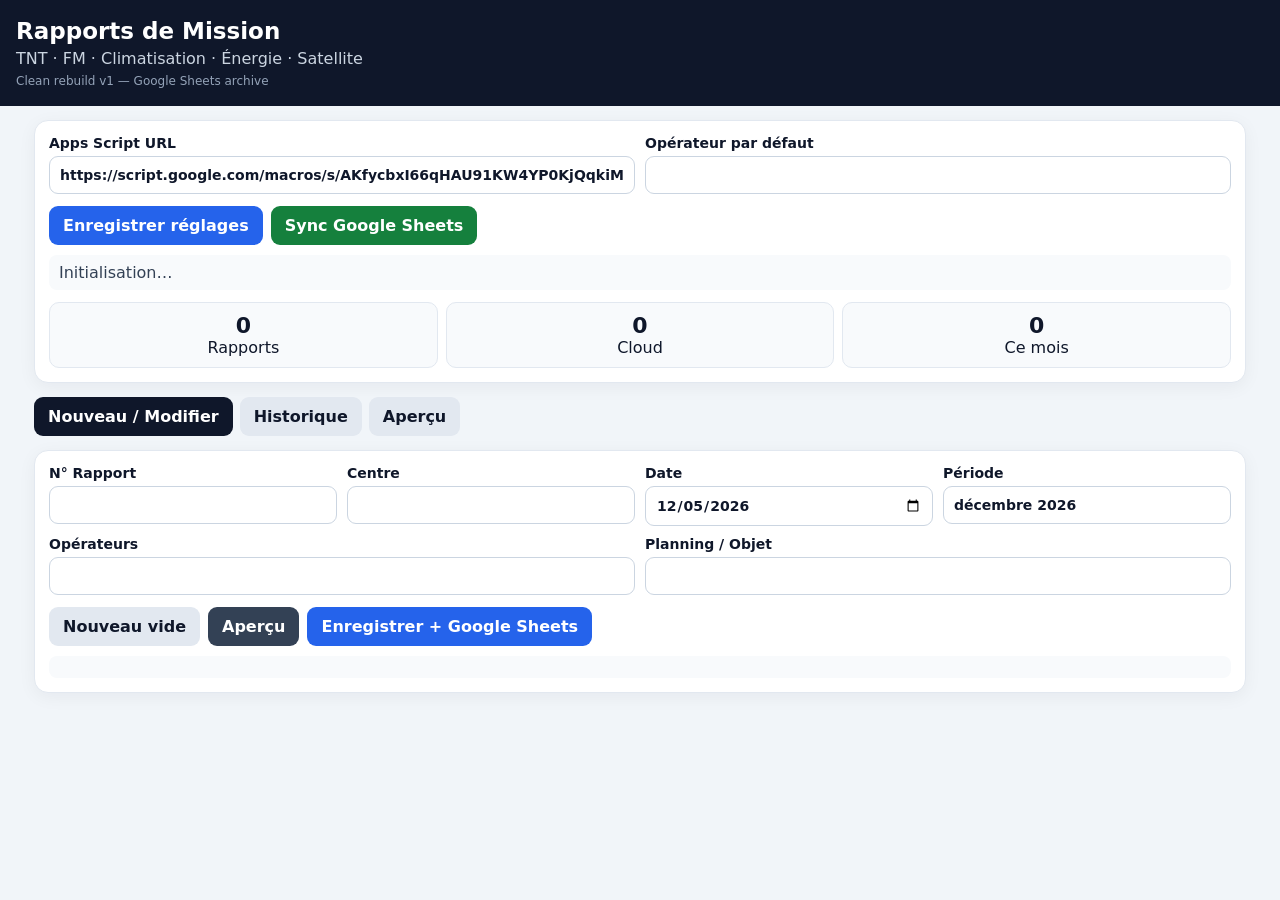
<file: index.html>
<!doctype html>
<html lang="fr">
<head>
  <meta charset="utf-8">
  <meta name="viewport" content="width=device-width,initial-scale=1,viewport-fit=cover">
  <meta name="theme-color" content="#0f172a">
  <title>Rapports de Mission — Clean</title>
  <style>
    :root{--bg:#f1f5f9;--card:#fff;--ink:#0f172a;--muted:#64748b;--line:#cbd5e1;--blue:#2563eb;--blue2:#1d4ed8;--green:#15803d;--red:#b91c1c;--amber:#b45309}
    *{box-sizing:border-box}body{margin:0;background:var(--bg);color:var(--ink);font-family:system-ui,-apple-system,Segoe UI,Roboto,Arial,sans-serif}
    button,input,select,textarea{font:inherit}.top{background:#0f172a;color:#fff;padding:18px 16px}.top h1{margin:0;font-size:23px}.top p{margin:5px 0 0;color:#cbd5e1}.shell{max-width:1240px;margin:auto;padding:14px}
    .card{background:var(--card);border:1px solid #e2e8f0;border-radius:14px;padding:14px;margin-bottom:14px;box-shadow:0 4px 18px rgba(15,23,42,.05)}
    .grid{display:grid;gap:10px}.g2{grid-template-columns:repeat(2,minmax(0,1fr))}.g4{grid-template-columns:repeat(4,minmax(0,1fr))}
    label{font-weight:650;font-size:14px}input,select,textarea{width:100%;margin-top:5px;border:1px solid var(--line);border-radius:9px;padding:10px;background:#fff;color:var(--ink)}
    textarea{min-height:70px;resize:vertical}.actions{display:flex;gap:8px;flex-wrap:wrap;margin-top:12px}
    button{border:0;border-radius:9px;padding:10px 14px;font-weight:750;cursor:pointer;background:var(--blue);color:#fff}button:hover{filter:brightness(.96)}
    button.secondary{background:#334155}button.light{background:#e2e8f0;color:#0f172a}button.danger{background:var(--red)}button.success{background:var(--green)}
    .tabs{display:flex;gap:7px;overflow:auto;margin-bottom:14px}.tab{background:#e2e8f0;color:#0f172a;white-space:nowrap}.tab.active{background:#0f172a;color:#fff}
    .panel{display:none}.panel.active{display:block}.status{min-height:22px;padding:8px 10px;border-radius:8px;margin-top:10px;background:#f8fafc;color:#334155}
    .status.ok{background:#dcfce7;color:#166534}.status.err{background:#fee2e2;color:#991b1b}.status.warn{background:#fef3c7;color:#92400e}
    .stats{display:grid;grid-template-columns:repeat(3,1fr);gap:8px;margin-top:12px}.stat{background:#f8fafc;border:1px solid #e2e8f0;border-radius:10px;padding:10px;text-align:center}.stat b{display:block;font-size:22px}
    .section{border:1px solid #cbd5e1;border-radius:12px;margin:14px 0;overflow:hidden}.section-head{display:flex;align-items:center;justify-content:space-between;gap:8px;background:#1d4ed8;color:#fff;padding:10px 12px}
    .section-head h3{margin:0;font-size:17px}.section-body{padding:10px}.table-wrap{overflow:auto}.rows{width:100%;border-collapse:collapse;min-width:850px}.rows th,.rows td{border:1px solid #cbd5e1;padding:5px;vertical-align:top}.rows th{background:#dbeafe;font-size:12px}.rows input,.rows textarea{margin:0;padding:7px;border-radius:5px;font-size:13px;min-width:92px}.rows textarea{min-width:160px;min-height:54px}
    .photo-box{min-width:145px}.thumbs{display:flex;gap:4px;flex-wrap:wrap;margin-top:5px}.thumbs img{width:44px;height:44px;object-fit:cover;border-radius:5px;border:1px solid #cbd5e1}
    .history-item{border:1px solid #e2e8f0;border-radius:11px;padding:11px;margin:9px 0}.history-title{display:flex;justify-content:space-between;gap:10px;align-items:center}.history-title h3{margin:0}.meta{display:flex;gap:8px;flex-wrap:wrap;color:var(--muted);font-size:14px;margin-top:6px}.badge{background:#e2e8f0;border-radius:99px;padding:3px 8px}
    .preview{background:#fff}.preview h2{text-align:center}.preview table{width:100%;border-collapse:collapse;margin:12px 0;font-size:12px}.preview th,.preview td{border:1px solid #94a3b8;padding:5px}.preview th{background:#dbeafe}.preview .pv-title{background:#1d4ed8;color:#fff;font-weight:700;padding:8px;margin-top:15px}
    .empty{color:var(--muted);text-align:center;padding:22px}.version{font-size:12px;color:#94a3b8;margin-top:6px}
    @media(max-width:760px){.g2,.g4{grid-template-columns:1fr}.shell{padding:9px}.card{border-radius:10px;padding:10px}.stats{grid-template-columns:1fr}.section-head{align-items:flex-start;flex-direction:column}.top h1{font-size:20px}}
    @media print{.top,.tabs,.config,.actions,.status,.stats{display:none!important}.shell{max-width:none;padding:0}.card{box-shadow:none;border:0}.panel{display:none!important}#previewPanel{display:block!important}}
  </style>
</head>
<body>
<header class="top">
  <h1>Rapports de Mission</h1>
  <p>TNT · FM · Climatisation · Énergie · Satellite</p>
  <div class="version">Clean rebuild v1 — Google Sheets archive</div>
</header>
<main class="shell">
  <section class="card config">
    <div class="grid g2">
      <label>Apps Script URL
        <input id="apiUrl" type="url" autocomplete="off">
      </label>
      <label>Opérateur par défaut
        <input id="defaultOperator" type="text">
      </label>
    </div>
    <div class="actions">
      <button id="saveSettings" type="button">Enregistrer réglages</button>
      <button id="syncTop" class="success" type="button">Sync Google Sheets</button>
    </div>
    <div id="globalStatus" class="status">Initialisation…</div>
    <div class="stats">
      <div class="stat"><b id="statTotal">0</b>Rapports</div>
      <div class="stat"><b id="statCloud">0</b>Cloud</div>
      <div class="stat"><b id="statMonth">0</b>Ce mois</div>
    </div>
  </section>

  <nav class="tabs">
    <button class="tab active" data-panel="formPanel" type="button">Nouveau / Modifier</button>
    <button class="tab" data-panel="historyPanel" type="button">Historique</button>
    <button class="tab" data-panel="previewPanel" type="button">Aperçu</button>
  </nav>

  <section id="formPanel" class="panel active">
    <form id="reportForm">
      <div class="card">
        <div class="grid g4">
          <label>N° Rapport<input id="reportNo" type="text" readonly></label>
          <label>Centre
            <input id="site" type="text" list="centres" required>
            <datalist id="centres">
              <option value="FIGUIG"><option value="BOUARFA"><option value="TENDRARA"><option value="AINCHAIR">
              <option value="BOUANANE"><option value="AIN CHWATER"><option value="BENITADJIT"><option value="TALSINET">
            </datalist>
          </label>
          <label>Date<input id="mainDate" type="date" required></label>
          <label>Période<input id="period" type="text"></label>
        </div>
        <div class="grid g2" style="margin-top:10px">
          <label>Opérateurs<input id="operators" type="text"></label>
          <label>Planning / Objet<input id="planning" type="text"></label>
        </div>
        <div class="actions">
          <button id="newBtn" class="light" type="button">Nouveau vide</button>
          <button id="previewBtn" class="secondary" type="button">Aperçu</button>
          <button type="submit">Enregistrer + Google Sheets</button>
        </div>
        <div id="formStatus" class="status"></div>
      </div>
      <div id="sections"></div>
    </form>
  </section>

  <section id="historyPanel" class="panel">
    <div class="card">
      <div class="grid g2">
        <label>Recherche<input id="search" type="search" placeholder="N° rapport, centre, opérateur…"></label>
        <label>Mois<input id="monthFilter" type="month"></label>
      </div>
      <div class="actions">
        <button id="syncHistory" class="success" type="button">Actualiser depuis Google Sheets</button>
      </div>
      <div id="historyStatus" class="status"></div>
      <div id="history"></div>
    </div>
  </section>

  <section id="previewPanel" class="panel">
    <div class="card">
      <div class="actions">
        <button id="printBtn" type="button">Imprimer / PDF</button>
        <button id="editPreviewBtn" class="secondary" type="button">Modifier</button>
      </div>
      <div id="preview" class="preview empty">Aucun rapport sélectionné.</div>
    </div>
  </section>
</main>

<script>
'use strict';
const LS_SETTINGS='rapport.excel.settings.v4.final.centres';
const LS_REPORTS='rapport.excel.reports.v4.final.centres';
const DEFAULT_API='https://script.google.com/macros/s/AKfycbxI66qHAU91KW4YP0KjQqkiMFX8WbzQ3cRqXmASemOpcSV2HVi6OeeZoKA4qJFKSyI0sg/exec';

const TX_FIELDS=[
  ['service','Service'],['fwdBefore','FWD Avant'],['refBefore','REF Avant'],['tempBefore','T° Avant'],
  ['alarmBefore','Alarm Avant'],['typeBefore','Type Avant'],['fwdAfter','FWD Après'],['refAfter','REF Après'],
  ['tempAfter','T° Après'],['alarmAfter','Alarm Après'],['typeAfter','Type Après'],['date','Date'],['remarks','Remarques']
];
const DEFINITIONS={
  tnt:{title:'1/ Émetteurs TNT',kind:'tx',fields:TX_FIELDS,defaults:[{service:'Service1'},{service:'Service2'}],
    interventions:['Soufflage et dépoussiérage de l’ensemble des parties internes de l’équipement','Contrôle visuel/auditif','Vérification de tous les modules, Connecteurs et câbles','Vérification de l’état des alimentations','Dépoussiérage de la baie']},
  fm:{title:'2/ Émetteurs FM',kind:'tx',fields:TX_FIELDS,defaults:[{service:'SNRT-MED6'},{service:'SNRT-Ojd'},{service:'SNRT-Int'},{service:'SNRT-Nat'},{service:'SNRT-Amz'}],
    interventions:['Soufflage et dépoussiérage de l’ensemble des parties internes de l’équipement','Contrôle visuel/auditif','Vérification de tous les modules, Connecteurs et câbles','Vérification de l’état des alimentations','Dépoussiérage de la baie']},
  clim:{title:'3/ Climatisation',kind:'clim',fields:[['service','Climatiseur'],['tempCons','T. Cons.'],['tempSalle','T. Salle'],['date','Date'],['remarks','Remarques']],defaults:[{service:'Climatiseur'}],interventions:['Contrôle visuel/auditif']},
  energie:{title:'4/ Énergie',kind:'energie',fields:[['puissance','Puissance'],['uout','U. out'],['frequence','Fréquence (Hz)'],['ubatterie','U. Batterie'],['compteur','Compteur (h)'],['tempHuile','Temp. Huile'],['pressionHuile','Pression Huile'],['date','Date'],['remarks','Remarques']],defaults:[{}],
    interventions:['Contrôle visuel/auditif','Démarrage d’essai 5mn','Dépoussiérage extérieur du GE','Dépoussiérage des armoires électriques','Vérification de tous les disjoncteurs, Connecteurs et câbles']},
  satellite:{title:'5/ Satellite',kind:'satellite',fields:[['cn','C/N (dB)']],defaults:[{}],interventions:[]}
};
const ORDER=['tnt','fm','clim','energie','satellite'];

let settings=readJson(LS_SETTINGS,{apiUrl:DEFAULT_API,defaultOperator:''});
let reports=readJson(LS_REPORTS,[]);
let current=null;
let draft=emptyReport();

function $(s){return document.querySelector(s)}
function $$(s){return Array.from(document.querySelectorAll(s))}
function clone(v){return JSON.parse(JSON.stringify(v))}
function readJson(k,f){try{const r=localStorage.getItem(k);return r?JSON.parse(r):clone(f)}catch(_){return clone(f)}}
function writeJson(k,v){localStorage.setItem(k,JSON.stringify(v))}
function esc(v){return String(v??'').replace(/[&<>"']/g,c=>({'&':'&amp;','<':'&lt;','>':'&gt;','"':'&quot;',"'":'&#039;'}[c]))}
function today(){const d=new Date(),z=d.getTimezoneOffset()*60000;return new Date(d-z).toISOString().slice(0,10)}
function monthText(v){if(!v)return'';const d=new Date(v+'T00:00:00');return d.toLocaleDateString('fr-FR',{month:'long',year:'numeric'})}
function dateFr(v){const m=String(v||'').match(/^(\d{4})-(\d{2})-(\d{2})$/);return m?`${m[3]}/${m[2]}/${m[1]}`:String(v||'')}
function uid(){return crypto.randomUUID?crypto.randomUUID():'uid-'+Date.now()+'-'+Math.random().toString(16).slice(2)}
function setStatus(node,msg,type=''){node.textContent=msg;node.className='status '+type}
function reportKey(r){return r.uid||r.reportNo||`${r.site}|${r.mainDate}|${r.createdAt}`}
function rowTemplate(obj={}){return {...obj,photoDataUrls:Array.isArray(obj.photoDataUrls)?obj.photoDataUrls:obj.photoDataUrl?[obj.photoDataUrl]:[]}}

function emptyReport(){
  const d=today(),sections={};
  ORDER.forEach(k=>{const def=DEFINITIONS[k];sections[k]={key:k,kind:def.kind,title:def.title,rows:def.defaults.map(rowTemplate),interventions:clone(def.interventions)}});
  return {uid:uid(),reportNo:'',planning:'',site:'',mainDate:d,period:monthText(d),operators:settings.defaultOperator||'',sections,photos:{},createdAt:new Date().toISOString(),updatedAt:'',source:'local'};
}
function normalizeReport(input){
  const r=clone(input||{});
  r.uid=r.uid||uid();r.sections=r.sections||{};r.photos=r.photos||{};
  ORDER.forEach(k=>{
    const def=DEFINITIONS[k],s=r.sections[k]||{};
    s.key=k;s.kind=s.kind||def.kind;s.title=s.title||def.title;s.interventions=Array.isArray(s.interventions)?s.interventions:clone(def.interventions);
    s.rows=(Array.isArray(s.rows)&&s.rows.length?s.rows:def.defaults).map(rowTemplate);r.sections[k]=s;
  });
  return r;
}

function switchPanel(id){
  $$('.panel').forEach(p=>p.classList.toggle('active',p.id===id));
  $$('.tab').forEach(b=>b.classList.toggle('active',b.dataset.panel===id));
  window.scrollTo({top:0,behavior:'smooth'});
}
function fillMeta(r){
  $('#reportNo').value=r.reportNo||'';$('#site').value=r.site||'';$('#mainDate').value=r.mainDate||today();
  $('#period').value=r.period||monthText(r.mainDate||today());$('#operators').value=r.operators||'';
  $('#planning').value=r.planning||'';
}
function renderForm(r){
  draft=normalizeReport(r);current=draft;fillMeta(draft);
  const box=$('#sections');box.innerHTML='';
  ORDER.forEach(k=>box.appendChild(renderSection(k,draft.sections[k])));
}
function renderSection(key,section){
  const def=DEFINITIONS[key],root=document.createElement('section');root.className='section';root.dataset.key=key;
  root.innerHTML=`<div class="section-head"><h3>${esc(def.title)}</h3><div class="actions" style="margin:0"><button class="light add-row" type="button">+ Ligne</button></div></div><div class="section-body"><div class="table-wrap"></div></div>`;
  const table=document.createElement('table');table.className='rows';
  table.innerHTML=`<thead><tr>${def.fields.map(f=>`<th>${esc(f[1])}</th>`).join('')}<th>Photos</th><th></th></tr></thead><tbody></tbody>`;
  const tbody=table.querySelector('tbody');section.rows.forEach((row,i)=>tbody.appendChild(renderRow(key,row,i)));
  root.querySelector('.table-wrap').appendChild(table);
  root.querySelector('.add-row').onclick=()=>{section.rows.push(rowTemplate({date:$('#mainDate').value||today()}));tbody.appendChild(renderRow(key,section.rows.at(-1),section.rows.length-1))};
  return root;
}
function renderRow(key,row,index){
  const def=DEFINITIONS[key],tr=document.createElement('tr');tr.dataset.index=index;
  def.fields.forEach(([field])=>{
    const td=document.createElement('td'),isRemarks=field==='remarks';
    const input=document.createElement(isRemarks?'textarea':'input');
    input.type=field==='date'?'date':'text';input.value=row[field]||'';input.dataset.field=field;
    input.oninput=()=>{row[field]=input.value};td.appendChild(input);tr.appendChild(td);
  });
  const photoTd=document.createElement('td');photoTd.className='photo-box';
  photoTd.innerHTML=`<input type="file" accept="image/*" multiple><div class="thumbs"></div>`;
  const thumbs=photoTd.querySelector('.thumbs');
  const drawThumbs=()=>{thumbs.innerHTML=(row.photoDataUrls||[]).map(src=>`<img src="${esc(src)}" alt="">`).join('')};
  drawThumbs();
  photoTd.querySelector('input').onchange=async e=>{
    const files=Array.from(e.target.files||[]).slice(0,3);
    setStatus($('#formStatus'),'Compression des photos…','warn');
    try{for(const f of files)row.photoDataUrls.push(await compressImage(f));drawThumbs();setStatus($('#formStatus'),'Photos ajoutées.','ok')}
    catch(err){setStatus($('#formStatus'),'Erreur photo: '+err.message,'err')}
    e.target.value='';
  };
  tr.appendChild(photoTd);
  const act=document.createElement('td');act.innerHTML='<button type="button" class="danger">×</button>';
  act.querySelector('button').onclick=()=>{const arr=draft.sections[key].rows;const pos=arr.indexOf(row);if(pos>=0)arr.splice(pos,1);tr.remove()};
  tr.appendChild(act);return tr;
}
function collect(){
  const r=normalizeReport(draft);
  r.reportNo=$('#reportNo').value.trim();r.site=$('#site').value.trim();r.mainDate=$('#mainDate').value;
  r.period=$('#period').value.trim();r.operators=$('#operators').value.trim();r.planning=$('#planning').value.trim();
  r.updatedAt=new Date().toISOString();return r;
}
function compressImage(file,max=1000,quality=.55){
  return new Promise((resolve,reject)=>{
    const fr=new FileReader();fr.onerror=()=>reject(new Error('Lecture impossible'));fr.onload=()=>{
      const img=new Image();img.onerror=()=>reject(new Error('Image invalide'));img.onload=()=>{
        const scale=Math.min(1,max/Math.max(img.width,img.height)),c=document.createElement('canvas');
        c.width=Math.round(img.width*scale);c.height=Math.round(img.height*scale);c.getContext('2d').drawImage(img,0,0,c.width,c.height);
        resolve(c.toDataURL('image/jpeg',quality));
      };img.src=fr.result;
    };fr.readAsDataURL(file);
  });
}

function upsertLocal(r){
  const n=normalizeReport(r),i=reports.findIndex(x=>reportKey(x)===reportKey(n)||x.reportNo&&x.reportNo===n.reportNo);
  if(i>=0)reports[i]=n;else reports.unshift(n);reports.sort(sortReports);writeJson(LS_REPORTS,reports);current=n;draft=clone(n);renderHistory();updateStats();
}
function sortReports(a,b){return String(b.updatedAt||b.createdAt||'').localeCompare(String(a.updatedAt||a.createdAt||''))}
function mergeCloud(cloud){
  const m=new Map();reports.forEach(r=>m.set(reportKey(r),normalizeReport(r)));
  (cloud||[]).forEach(r=>{const n=normalizeReport(r);n.source='cloud';m.set(reportKey(n),n)});
  reports=Array.from(m.values()).sort(sortReports);writeJson(LS_REPORTS,reports);
}
function jsonp(action,params={}){
  return new Promise((resolve,reject)=>{
    const base=(settings.apiUrl||'').trim();if(!base)return reject(new Error('Apps Script URL manquant'));
    const cb='cb_'+Date.now()+'_'+Math.random().toString(16).slice(2),url=new URL(base);
    url.searchParams.set('action',action);url.searchParams.set('callback',cb);Object.entries(params).forEach(([k,v])=>url.searchParams.set(k,v));
    const s=document.createElement('script');const t=setTimeout(()=>done(new Error('Timeout Apps Script')),25000);
    window[cb]=data=>done(null,data);s.onerror=()=>done(new Error('Connexion impossible'));
    function done(err,data){clearTimeout(t);delete window[cb];s.remove();err?reject(err):resolve(data)}
    s.src=url.toString();document.body.appendChild(s);
  });
}
function postNoCors(action,payload){
  const body=new URLSearchParams({action,payload:JSON.stringify(payload)});
  return fetch(settings.apiUrl,{method:'POST',mode:'no-cors',headers:{'Content-Type':'application/x-www-form-urlencoded;charset=UTF-8'},body});
}
async function syncReports(statusNode=$('#globalStatus')){
  settings.apiUrl=$('#apiUrl').value.trim();writeJson(LS_SETTINGS,settings);
  setStatus(statusNode,'Connexion à Google Sheets…','warn');
  try{
    const setup=await jsonp('setup');if(!setup||!setup.ok)throw new Error(setup?.error||'Setup refusé');
    const res=await jsonp('listReports',{limit:500});if(!res||!res.ok)throw new Error(res?.error||'Lecture refusée');
    mergeCloud(res.reports||[]);renderHistory();updateStats();
    setStatus(statusNode,`Sync OK: ${(res.reports||[]).length} rapports récupérés depuis Google Sheets.`,'ok');
    return res.reports||[];
  }catch(err){setStatus(statusNode,'Erreur Sync: '+err.message,'err');throw err}
}
async function refreshNumber(){
  if(draft.reportNo)return;
  $('#reportNo').value='RPT-'+today().replaceAll('-','')+'-001';
  try{const r=await jsonp('nextNumber');if(r?.ok&&r.nextNumber){draft.reportNo=r.nextNumber;$('#reportNo').value=r.nextNumber}}catch(_){}
}
async function saveReport(e){
  e.preventDefault();const r=collect();
  if(!r.site||!r.mainDate){setStatus($('#formStatus'),'Centre et date obligatoires.','err');return}
  if(!r.reportNo)r.reportNo=$('#reportNo').value||'RPT-'+Date.now();
  upsertLocal(r);renderPreview(r);switchPanel('previewPanel');
  setStatus($('#formStatus'),'Sauvegarde locale OK. Envoi vers Google Sheets…','warn');
  try{
    await postNoCors('saveReport',r);
    setStatus($('#formStatus'),'Envoi effectué. Vérification Google Sheets…','warn');
    await new Promise(x=>setTimeout(x,1800));
    await syncReports($('#formStatus'));
    const found=reports.find(x=>x.uid===r.uid||x.reportNo===r.reportNo);
    if(found){current=found;renderPreview(found)}
  }catch(err){setStatus($('#formStatus'),'Rapport gardé localement. Erreur Cloud: '+err.message,'err')}
}
function newReport(){
  draft=emptyReport();current=draft;renderForm(draft);refreshNumber();setStatus($('#formStatus'),'Nouveau rapport prêt.','ok');switchPanel('formPanel');
}
function editReport(index){
  const r=window.filteredReports[index];if(!r)return;renderForm(r);setStatus($('#formStatus'),'Rapport chargé pour modification.','ok');switchPanel('formPanel');
}
function viewReport(index){const r=window.filteredReports[index];if(!r)return;current=r;renderPreview(r);switchPanel('previewPanel')}
function removeLocal(index){
  const r=window.filteredReports[index];if(!r||!confirm('Masquer ce rapport localement ? Il restera dans Google Sheets.'))return;
  reports=reports.filter(x=>reportKey(x)!==reportKey(r));writeJson(LS_REPORTS,reports);renderHistory();updateStats();
}
function renderHistory(){
  const q=($('#search').value||'').toLowerCase().trim(),m=$('#monthFilter').value||'';
  const filtered=reports.filter(r=>{const h=`${r.reportNo||''} ${r.site||''} ${r.operators||''} ${r.period||''}`.toLowerCase();return(!q||h.includes(q))&&(!m||String(r.mainDate||'').startsWith(m))});
  window.filteredReports=filtered;const box=$('#history');
  if(!filtered.length){box.innerHTML='<div class="empty">Aucun rapport. Clique « Actualiser depuis Google Sheets ».</div>';return}
  box.innerHTML=filtered.map((r,i)=>`<article class="history-item">
    <div class="history-title"><h3>${esc(r.reportNo||'Rapport')}</h3>${r.sheetUrl?`<a href="${esc(r.sheetUrl)}" target="_blank" rel="noopener">Google Sheet</a>`:''}</div>
    <div class="meta"><span class="badge">${esc(dateFr(r.mainDate))}</span><span class="badge">${esc(r.site||'Centre vide')}</span><span class="badge">${esc(r.operators||'')}</span><span class="badge">${esc(r.source||'local')}</span></div>
    <div class="actions"><button type="button" onclick="viewReport(${i})">Voir</button><button class="secondary" type="button" onclick="editReport(${i})">Modifier</button><button class="light" type="button" onclick="removeLocal(${i})">Masquer local</button></div>
  </article>`).join('');
}
function rowHasData(key,row){
  const fields=DEFINITIONS[key].fields.map(x=>x[0]).filter(x=>!['service','date'].includes(x));
  return fields.some(f=>String(row[f]||'').trim())||(row.photoDataUrls||[]).length>0;
}
function renderPreview(r){
  const n=normalizeReport(r);let html=`<h2>Rapport de Maintenance</h2>
  <table><tr><th>Centre</th><td>${esc(n.site)}</td><th>Date</th><td>${esc(dateFr(n.mainDate))}</td></tr>
  <tr><th>Période</th><td>${esc(n.period)}</td><th>Opérateurs</th><td>${esc(n.operators)}</td></tr></table>`;
  ORDER.forEach(k=>{
    const def=DEFINITIONS[k],rows=n.sections[k].rows.filter(row=>rowHasData(k,row));if(!rows.length)return;
    html+=`<div class="pv-title">${esc(def.title)}</div><div class="table-wrap"><table><thead><tr>${def.fields.map(f=>`<th>${esc(f[1])}</th>`).join('')}<th>Photos</th></tr></thead><tbody>`;
    rows.forEach(row=>{html+='<tr>'+def.fields.map(([f])=>`<td>${esc(f==='date'?dateFr(row[f]):row[f]||'')}</td>`).join('')+`<td>${(row.photoDataUrls||[]).map(src=>`<img src="${esc(src)}" style="width:55px;height:55px;object-fit:cover;margin:2px">`).join('')}</td></tr>`});
    html+='</tbody></table></div>';
  });
  $('#preview').className='preview';$('#preview').innerHTML=html;
}
function updateStats(){
  $('#statTotal').textContent=reports.length;$('#statCloud').textContent=reports.filter(r=>r.source==='cloud'||r.sheetUrl).length;
  const m=today().slice(0,7);$('#statMonth').textContent=reports.filter(r=>String(r.mainDate||'').startsWith(m)).length;
}
function saveSettings(){
  settings={apiUrl:$('#apiUrl').value.trim(),defaultOperator:$('#defaultOperator').value.trim()};writeJson(LS_SETTINGS,settings);setStatus($('#globalStatus'),'Réglages enregistrés.','ok');
}
async function clearOldWorkers(){
  try{if('serviceWorker'in navigator){const regs=await navigator.serviceWorker.getRegistrations();await Promise.all(regs.map(r=>r.unregister()))}
  if('caches'in window){const keys=await caches.keys();await Promise.all(keys.map(k=>caches.delete(k)))}}catch(_){}
}
async function init(){
  await clearOldWorkers();
  $('#apiUrl').value=settings.apiUrl||DEFAULT_API;$('#defaultOperator').value=settings.defaultOperator||'';
  reports=(Array.isArray(reports)?reports:[]).map(normalizeReport).sort(sortReports);writeJson(LS_REPORTS,reports);
  renderForm(draft);renderHistory();updateStats();refreshNumber();
  setStatus($('#globalStatus'),'Interface propre chargée. Récupération de l’archive Google Sheets…','warn');
  try{await syncReports($('#globalStatus'))}catch(_){}
}

$$('.tab').forEach(b=>b.onclick=()=>switchPanel(b.dataset.panel));
$('#saveSettings').onclick=saveSettings;$('#syncTop').onclick=()=>syncReports($('#globalStatus'));
$('#syncHistory').onclick=()=>syncReports($('#historyStatus'));$('#reportForm').onsubmit=saveReport;
$('#newBtn').onclick=newReport;$('#previewBtn').onclick=()=>{current=collect();renderPreview(current);switchPanel('previewPanel')};
$('#search').oninput=renderHistory;$('#monthFilter').oninput=renderHistory;$('#printBtn').onclick=()=>window.print();
$('#editPreviewBtn').onclick=()=>{if(current){renderForm(current);switchPanel('formPanel')}};
$('#mainDate').onchange=()=>{if(!$('#period').value)$('#period').value=monthText($('#mainDate').value);ORDER.forEach(k=>draft.sections[k].rows.forEach(r=>{if(!r.date)r.date=$('#mainDate').value}));renderForm(draft)};
window.viewReport=viewReport;window.editReport=editReport;window.removeLocal=removeLocal;
document.addEventListener('DOMContentLoaded',init);
</script>
</body>
</html>
</file>
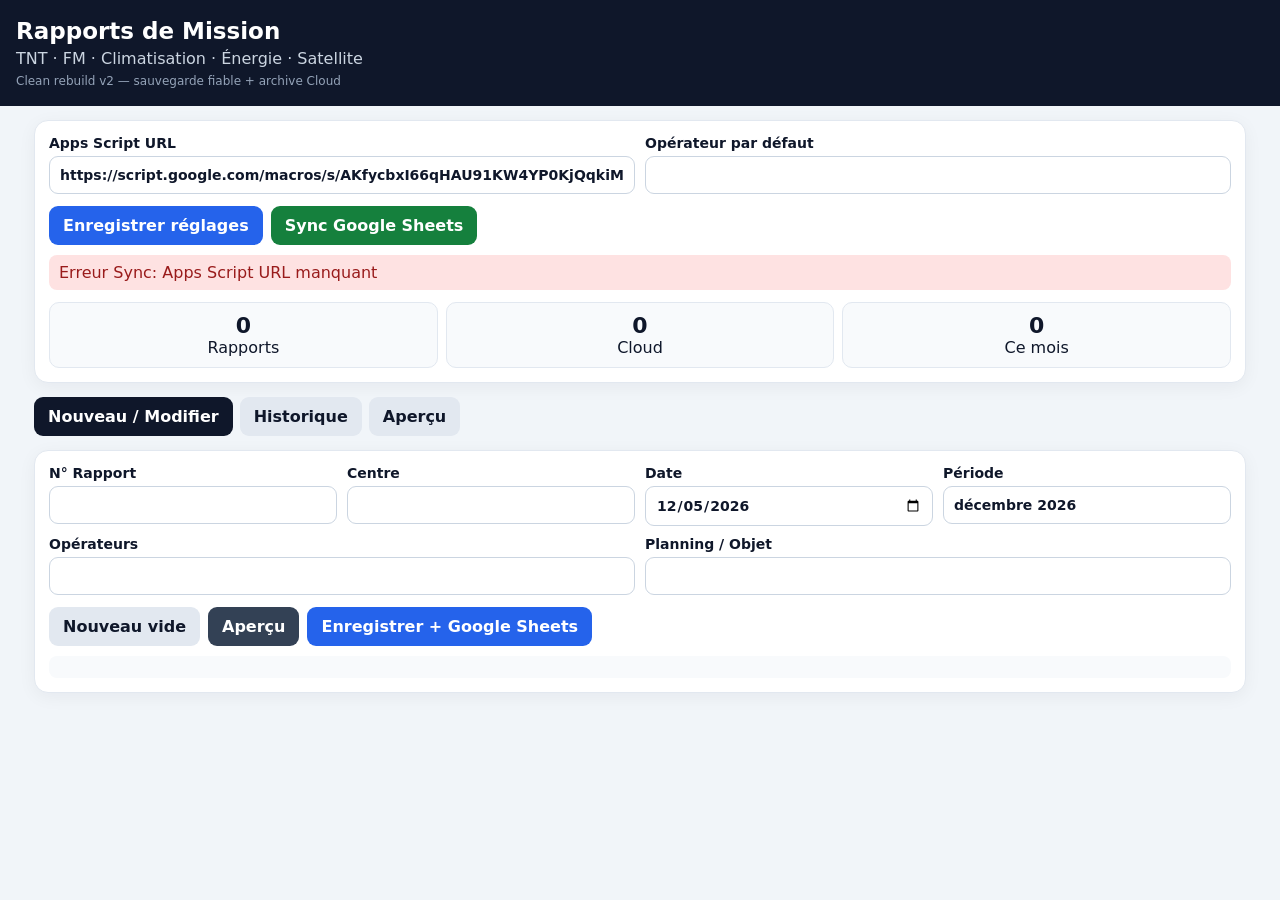
<file: v2.html>
<!doctype html>
<html lang="fr">
<head>
<meta charset="utf-8">
<meta name="viewport" content="width=device-width,initial-scale=1,viewport-fit=cover">
<title>Rapports de Mission v2</title>
<style>html,body{margin:0;width:100%;height:100%;overflow:hidden;background:#f1f5f9}iframe{width:100%;height:100%;border:0;display:block}</style>
</head>
<body>
<iframe id="app" src="clean.html?v=2" title="Rapports de Mission"></iframe>
<script>
'use strict';
const PATCH = String.raw`
(function applyReliableCloudPatch(){
  const versionNode=document.querySelector('.version');
  if(versionNode)versionNode.textContent='Clean rebuild v2 — sauvegarde fiable + archive Cloud';

  apiGet=async function(action,params={}){
    const base=(settings.apiUrl||'').trim();if(!base)throw new Error('Apps Script URL manquant');
    const url=new URL(base);url.searchParams.set('action',action);url.searchParams.set('_t',Date.now());
    Object.entries(params).forEach(([k,v])=>url.searchParams.set(k,v));
    try{
      const controller=new AbortController();const timer=setTimeout(()=>controller.abort(),30000);
      const response=await fetch(url.toString(),{method:'GET',cache:'no-store',redirect:'follow',signal:controller.signal});
      clearTimeout(timer);if(!response.ok)throw new Error('HTTP '+response.status);
      return JSON.parse(await response.text());
    }catch(fetchError){
      try{return await jsonp(action,params)}catch(jsonpError){throw new Error(jsonpError.message||fetchError.message||'Connexion impossible')}
    }
  };

  postViaForm=function(action,payload){
    return new Promise((resolve,reject)=>{
      const base=(settings.apiUrl||'').trim();if(!base)return reject(new Error('Apps Script URL manquant'));
      const frameName='gas_post_'+Date.now()+'_'+Math.random().toString(16).slice(2);
      const iframe=document.createElement('iframe');iframe.name=frameName;iframe.hidden=true;
      const form=document.createElement('form');form.method='POST';form.action=base;form.target=frameName;form.hidden=true;
      [['action',action],['payload',JSON.stringify(payload)]].forEach(([name,value])=>{const input=document.createElement('input');input.type='hidden';input.name=name;input.value=value;form.appendChild(input)});
      let submitted=false,finished=false;
      const cleanup=()=>setTimeout(()=>{iframe.remove();form.remove()},1000);
      const done=()=>{if(finished)return;finished=true;cleanup();resolve()};
      iframe.onload=()=>{if(submitted)done()};iframe.onerror=()=>{if(!finished){finished=true;cleanup();reject(new Error('Envoi impossible'))}};
      document.body.appendChild(iframe);document.body.appendChild(form);submitted=true;form.submit();setTimeout(done,8000);
    });
  };

  syncReports=async function(statusNode=document.querySelector('#globalStatus')){
    settings.apiUrl=document.querySelector('#apiUrl').value.trim();writeJson(LS_SETTINGS,settings);
    setStatus(statusNode,'Connexion à Google Sheets…','warn');
    try{
      const setup=await apiGet('setup');if(!setup||!setup.ok)throw new Error(setup?.error||'Setup refusé');
      const res=await apiGet('listReports',{limit:500});if(!res||!res.ok)throw new Error(res?.error||'Lecture refusée');
      mergeCloud(res.reports||[]);renderHistory();updateStats();
      const count=(res.reports||[]).length;
      const note=count===4?' — Google DB contient actuellement 4; le correctif Archive v16 ajoutera les 3 anciennes feuilles.':'';
      setStatus(statusNode,'Sync OK: '+count+' rapports Cloud, '+reports.length+' visibles au total.'+note,'ok');
      return res.reports||[];
    }catch(err){setStatus(statusNode,'Erreur Sync: '+err.message,'err');throw err}
  };

  refreshNumber=async function(){
    if(draft.reportNo)return;
    document.querySelector('#reportNo').value='RPT-'+today().replaceAll('-','')+'-001';
    try{const r=await apiGet('nextNumber');if(r?.ok&&r.nextNumber){draft.reportNo=r.nextNumber;document.querySelector('#reportNo').value=r.nextNumber}}catch(_){}
  };

  saveReport=async function(e){
    e.preventDefault();const r=collect();
    if(!r.site||!r.mainDate){setStatus(document.querySelector('#formStatus'),'Centre et date obligatoires.','err');return}
    if(!r.reportNo)r.reportNo=document.querySelector('#reportNo').value||'RPT-'+Date.now();
    upsertLocal(r);renderPreview(r);renderHistory();updateStats();switchPanel('historyPanel');
    setStatus(document.querySelector('#historyStatus'),'Rapport enregistré localement et visible. Envoi vers Google Sheets…','warn');
    try{
      await postViaForm('saveReport',r);
      let confirmed=null;
      for(let attempt=1;attempt<=10;attempt+=1){
        setStatus(document.querySelector('#historyStatus'),'Vérification Google Sheets '+attempt+'/10…','warn');
        await new Promise(resolve=>setTimeout(resolve,3000));
        try{
          const cloud=await apiGet('listReports',{limit:500});
          if(cloud?.ok){mergeCloud(cloud.reports||[]);renderHistory();updateStats();confirmed=(cloud.reports||[]).find(x=>x.uid===r.uid||x.reportNo===r.reportNo);if(confirmed)break}
        }catch(_){}
      }
      if(confirmed){current=normalizeReport(confirmed);renderPreview(current);setStatus(document.querySelector('#historyStatus'),'Rapport confirmé dans Google Sheets.','ok')}
      else{setStatus(document.querySelector('#historyStatus'),'Rapport reste visible localement. Google Sheets ne l’a pas encore confirmé; clique Actualiser.','warn')}
    }catch(err){setStatus(document.querySelector('#historyStatus'),'Rapport gardé localement. Erreur Cloud: '+err.message,'err')}
  };

  document.querySelector('#reportForm').onsubmit=saveReport;
  document.querySelector('#syncTop').onclick=()=>syncReports(document.querySelector('#globalStatus'));
  document.querySelector('#syncHistory').onclick=()=>syncReports(document.querySelector('#historyStatus'));
  setStatus(document.querySelector('#globalStatus'),'Version v2 chargée. Synchronisation fiable…','warn');
  syncReports(document.querySelector('#globalStatus')).catch(()=>{});
})();`;

const frame=document.getElementById('app');
frame.addEventListener('load',()=>{
  try{
    const script=frame.contentDocument.createElement('script');script.textContent=PATCH;frame.contentDocument.body.appendChild(script);
  }catch(error){console.error(error)}
});
</script>
</body>
</html>
</file>
